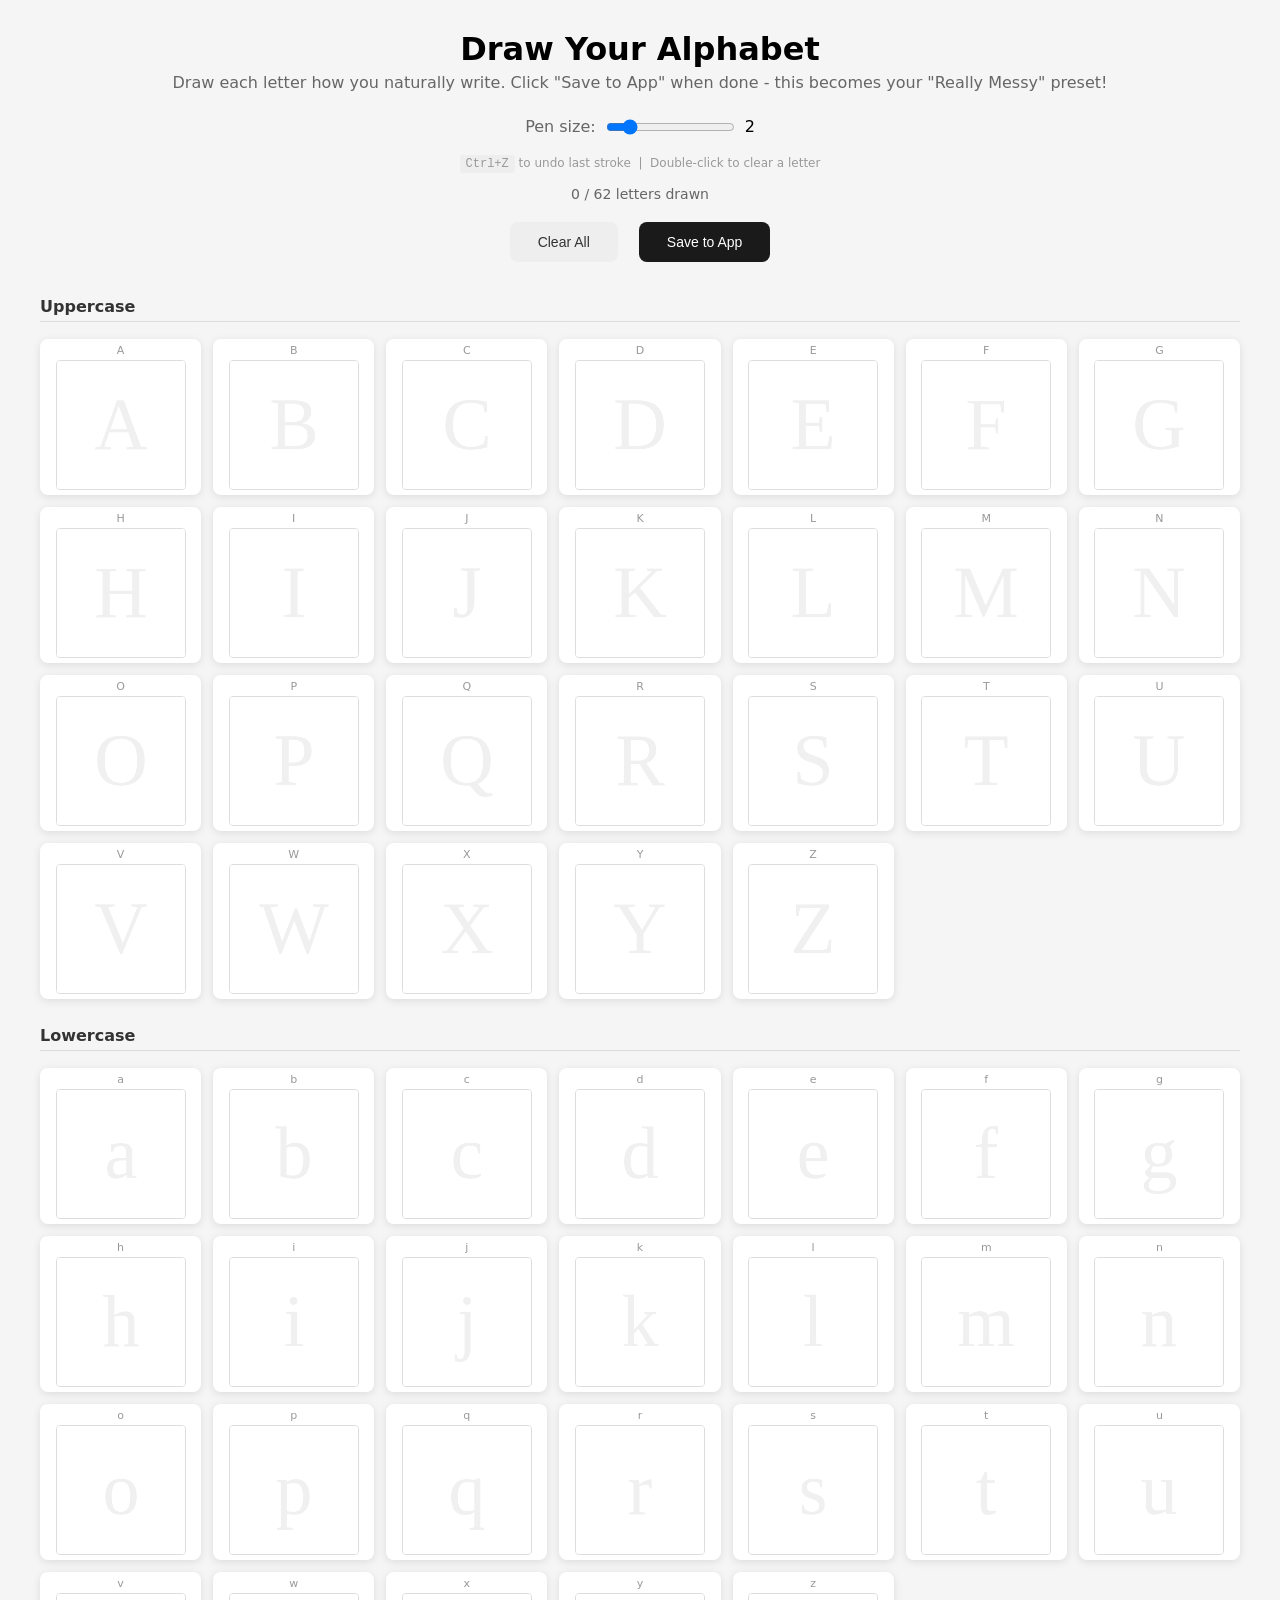
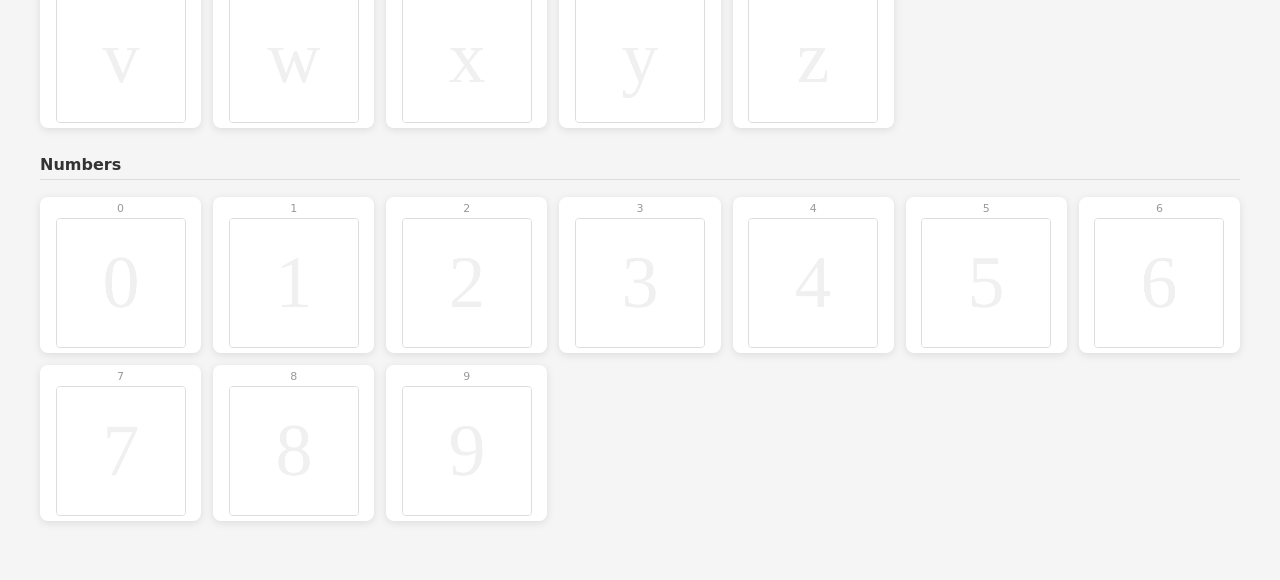
<file: draw-alphabet.html>
<!DOCTYPE html>
<html lang="en">
<head>
    <meta charset="UTF-8">
    <meta name="viewport" content="width=device-width, initial-scale=1.0">
    <title>Draw Your Alphabet</title>
    <style>
        * { margin: 0; padding: 0; box-sizing: border-box; }
        body {
            font-family: system-ui, sans-serif;
            background: #f5f5f5;
            padding: 30px;
        }
        h1 { text-align: center; margin-bottom: 5px; }
        p { text-align: center; color: #666; margin-bottom: 25px; }
        .grid {
            display: grid;
            grid-template-columns: repeat(auto-fill, minmax(140px, 1fr));
            gap: 12px;
            max-width: 1200px;
            margin: 0 auto 30px;
        }
        .letter-box {
            background: white;
            border-radius: 8px;
            padding: 5px;
            box-shadow: 0 2px 8px rgba(0,0,0,0.1);
        }
        .letter-label {
            text-align: center;
            font-size: 11px;
            color: #999;
            margin-bottom: 3px;
        }
        canvas {
            display: block;
            width: 130px;
            height: 130px;
            border: 1px solid #ddd;
            border-radius: 4px;
            cursor: crosshair;
            margin: 0 auto;
        }
        canvas.drawn {
            border-color: #4CAF50;
        }
        .controls {
            text-align: center;
            margin-bottom: 20px;
        }
        button {
            padding: 12px 28px;
            border: none;
            border-radius: 8px;
            font-size: 14px;
            font-weight: 500;
            cursor: pointer;
            margin: 0 8px;
        }
        .clear-all { background: #eee; color: #333; }
        .clear-all:hover { background: #ddd; }
        .export { background: #1a1a1a; color: white; }
        .export:hover { background: #333; }
        .progress {
            text-align: center;
            margin-bottom: 20px;
            font-size: 14px;
            color: #666;
        }
        .section-label {
            grid-column: 1 / -1;
            font-weight: 600;
            color: #333;
            padding: 15px 0 5px;
            border-bottom: 1px solid #ddd;
            margin-bottom: 5px;
        }
        .pen-size {
            display: flex;
            align-items: center;
            justify-content: center;
            gap: 10px;
            margin-bottom: 20px;
        }
        .pen-size label { color: #666; }
        .undo-btn {
            position: absolute;
            top: 2px;
            right: 2px;
            width: 18px;
            height: 18px;
            border-radius: 50%;
            border: none;
            background: #eee;
            color: #666;
            font-size: 10px;
            cursor: pointer;
            opacity: 0;
            transition: 0.2s;
        }
        .letter-box:hover .undo-btn { opacity: 1; }
        .undo-btn:hover { background: #ddd; }
        .letter-box { position: relative; }
        .keyboard-hint {
            text-align: center;
            font-size: 12px;
            color: #999;
            margin-bottom: 15px;
        }
        kbd {
            background: #eee;
            padding: 2px 6px;
            border-radius: 3px;
            font-family: monospace;
        }
    </style>
</head>
<body>
    <h1>Draw Your Alphabet</h1>
    <p>Draw each letter how you naturally write. Click "Save to App" when done - this becomes your "Really Messy" preset!</p>
    
    <div class="pen-size">
        <label>Pen size:</label>
        <input type="range" id="penSize" min="1" max="8" value="2">
        <span id="sizeVal">2</span>
    </div>
    
    <div class="keyboard-hint">
        <kbd>Ctrl+Z</kbd> to undo last stroke &nbsp;|&nbsp; Double-click to clear a letter
    </div>
    
    <div class="progress" id="progress">0 / 62 letters drawn</div>
    
    <div class="controls">
        <button class="clear-all" onclick="clearAll()">Clear All</button>
        <button class="export" onclick="exportAlphabet()">Save to App</button>
    </div>
    
    <div class="grid" id="grid"></div>

    <script>
        const CHARS = 'ABCDEFGHIJKLMNOPQRSTUVWXYZabcdefghijklmnopqrstuvwxyz0123456789';
        const canvases = {};
        const history = {}; // Store stroke history per canvas
        let penSize = 2;
        let currentCanvas = null;
        let drawing = false;
        let lastX = 0, lastY = 0;
        let currentStroke = [];
        let lastEditedCanvas = null;

        document.getElementById('penSize').addEventListener('input', e => {
            penSize = parseInt(e.target.value);
            document.getElementById('sizeVal').textContent = penSize;
        });

        // Global undo with Ctrl+Z
        document.addEventListener('keydown', e => {
            if ((e.ctrlKey || e.metaKey) && e.key === 'z') {
                e.preventDefault();
                if (lastEditedCanvas) {
                    undoStroke(lastEditedCanvas.dataset.char);
                }
            }
        });

        function createGrid() {
            const grid = document.getElementById('grid');
            
            // Uppercase
            const upperLabel = document.createElement('div');
            upperLabel.className = 'section-label';
            upperLabel.textContent = 'Uppercase';
            grid.appendChild(upperLabel);
            
            for (let i = 0; i < 26; i++) {
                createLetterBox(CHARS[i]);
            }
            
            // Lowercase
            const lowerLabel = document.createElement('div');
            lowerLabel.className = 'section-label';
            lowerLabel.textContent = 'Lowercase';
            grid.appendChild(lowerLabel);
            
            for (let i = 26; i < 52; i++) {
                createLetterBox(CHARS[i]);
            }
            
            // Numbers
            const numLabel = document.createElement('div');
            numLabel.className = 'section-label';
            numLabel.textContent = 'Numbers';
            grid.appendChild(numLabel);
            
            for (let i = 52; i < 62; i++) {
                createLetterBox(CHARS[i]);
            }
        }

        function createLetterBox(char) {
            const box = document.createElement('div');
            box.className = 'letter-box';
            
            // Initialize history for this char
            history[char] = [];
            
            const label = document.createElement('div');
            label.className = 'letter-label';
            label.textContent = char;
            
            // Undo button
            const undoBtn = document.createElement('button');
            undoBtn.className = 'undo-btn';
            undoBtn.textContent = '↩';
            undoBtn.title = 'Undo (Ctrl+Z)';
            undoBtn.onclick = (e) => {
                e.stopPropagation();
                undoStroke(char);
            };
            
            const canvas = document.createElement('canvas');
            canvas.width = 260;
            canvas.height = 260;
            canvas.dataset.char = char;
            
            clearCanvas(canvas, char);
            
            canvas.addEventListener('mousedown', startDraw);
            canvas.addEventListener('mousemove', draw);
            canvas.addEventListener('mouseup', endDraw);
            canvas.addEventListener('mouseout', endDraw);
            canvas.addEventListener('touchstart', handleTouchStart);
            canvas.addEventListener('touchmove', handleTouchMove);
            canvas.addEventListener('touchend', endDraw);
            
            // Double click to clear
            canvas.addEventListener('dblclick', () => {
                history[char] = [];
                clearCanvas(canvas, char);
                canvas.classList.remove('drawn');
                updateProgress();
            });
            
            box.appendChild(label);
            box.appendChild(undoBtn);
            box.appendChild(canvas);
            document.getElementById('grid').appendChild(box);
            canvases[char] = canvas;
        }

        function clearCanvas(canvas, char) {
            const ctx = canvas.getContext('2d');
            ctx.fillStyle = 'white';
            ctx.fillRect(0, 0, 260, 260);
            ctx.font = '150px Georgia';
            ctx.textAlign = 'center';
            ctx.textBaseline = 'middle';
            ctx.fillStyle = '#f0f0f0';
            ctx.fillText(char, 130, 140);
        }

        function redrawCanvas(char) {
            const canvas = canvases[char];
            clearCanvas(canvas, char);
            const ctx = canvas.getContext('2d');
            
            // Redraw all strokes
            history[char].forEach(stroke => {
                if (stroke.points.length < 2) return;
                ctx.beginPath();
                ctx.moveTo(stroke.points[0].x, stroke.points[0].y);
                for (let i = 1; i < stroke.points.length; i++) {
                    ctx.lineTo(stroke.points[i].x, stroke.points[i].y);
                }
                ctx.strokeStyle = '#1a1a2e';
                ctx.lineWidth = stroke.size * 2;
                ctx.lineCap = 'round';
                ctx.lineJoin = 'round';
                ctx.stroke();
            });
            
            if (history[char].length > 0) {
                canvas.classList.add('drawn');
            } else {
                canvas.classList.remove('drawn');
            }
            updateProgress();
        }

        function undoStroke(char) {
            if (history[char] && history[char].length > 0) {
                history[char].pop();
                redrawCanvas(char);
            }
        }

        function startDraw(e) {
            drawing = true;
            currentCanvas = e.target;
            lastEditedCanvas = currentCanvas;
            currentStroke = { points: [], size: penSize };
            const rect = currentCanvas.getBoundingClientRect();
            const scaleX = currentCanvas.width / rect.width;
            const scaleY = currentCanvas.height / rect.height;
            lastX = (e.clientX - rect.left) * scaleX;
            lastY = (e.clientY - rect.top) * scaleY;
            currentStroke.points.push({ x: lastX, y: lastY });
        }

        function draw(e) {
            if (!drawing || !currentCanvas) return;
            const rect = currentCanvas.getBoundingClientRect();
            const scaleX = currentCanvas.width / rect.width;
            const scaleY = currentCanvas.height / rect.height;
            const x = (e.clientX - rect.left) * scaleX;
            const y = (e.clientY - rect.top) * scaleY;
            
            currentStroke.points.push({ x, y });
            
            const ctx = currentCanvas.getContext('2d');
            ctx.beginPath();
            ctx.moveTo(lastX, lastY);
            ctx.lineTo(x, y);
            ctx.strokeStyle = '#1a1a2e';
            ctx.lineWidth = penSize * 2;
            ctx.lineCap = 'round';
            ctx.lineJoin = 'round';
            ctx.stroke();
            
            lastX = x;
            lastY = y;
            currentCanvas.classList.add('drawn');
        }

        function endDraw() {
            if (drawing && currentCanvas && currentStroke.points.length > 1) {
                const char = currentCanvas.dataset.char;
                history[char].push(currentStroke);
            }
            drawing = false;
            currentCanvas = null;
            currentStroke = [];
            updateProgress();
        }

        function handleTouchStart(e) {
            e.preventDefault();
            const touch = e.touches[0];
            drawing = true;
            currentCanvas = e.target;
            lastEditedCanvas = currentCanvas;
            currentStroke = { points: [], size: penSize };
            const rect = currentCanvas.getBoundingClientRect();
            const scaleX = currentCanvas.width / rect.width;
            const scaleY = currentCanvas.height / rect.height;
            lastX = (touch.clientX - rect.left) * scaleX;
            lastY = (touch.clientY - rect.top) * scaleY;
            currentStroke.points.push({ x: lastX, y: lastY });
        }

        function handleTouchMove(e) {
            e.preventDefault();
            if (!drawing || !currentCanvas) return;
            const touch = e.touches[0];
            const rect = currentCanvas.getBoundingClientRect();
            const scaleX = currentCanvas.width / rect.width;
            const scaleY = currentCanvas.height / rect.height;
            const x = (touch.clientX - rect.left) * scaleX;
            const y = (touch.clientY - rect.top) * scaleY;
            
            currentStroke.points.push({ x, y });
            
            const ctx = currentCanvas.getContext('2d');
            ctx.beginPath();
            ctx.moveTo(lastX, lastY);
            ctx.lineTo(x, y);
            ctx.strokeStyle = '#1a1a2e';
            ctx.lineWidth = penSize * 2;
            ctx.lineCap = 'round';
            ctx.lineJoin = 'round';
            ctx.stroke();
            
            lastX = x;
            lastY = y;
            currentCanvas.classList.add('drawn');
        }

        function updateProgress() {
            const drawn = document.querySelectorAll('canvas.drawn').length;
            document.getElementById('progress').textContent = `${drawn} / 62 letters drawn`;
        }

        function clearAll() {
            Object.entries(canvases).forEach(([char, canvas]) => {
                history[char] = [];
                clearCanvas(canvas, char);
                canvas.classList.remove('drawn');
            });
            updateProgress();
        }

        function exportAlphabet() {
            const data = {};
            Object.entries(canvases).forEach(([char, canvas]) => {
                if (canvas.classList.contains('drawn')) {
                    data[char] = canvas.toDataURL();
                }
            });
            
            // Save to localStorage so main app can use it
            localStorage.setItem('myHandwriting', JSON.stringify(data));
            
            const count = Object.keys(data).length;
            alert(`Saved ${count} letters! Go back to the main app and select "Really Messy" - it will use YOUR handwriting now.`);
        }

        // Load existing saved letters on page load
        function loadSaved() {
            const saved = localStorage.getItem('myHandwriting');
            if (saved) {
                const data = JSON.parse(saved);
                Object.entries(data).forEach(([char, dataUrl]) => {
                    const canvas = canvases[char];
                    if (canvas) {
                        const img = new Image();
                        img.onload = () => {
                            const ctx = canvas.getContext('2d');
                            ctx.fillStyle = 'white';
                            ctx.fillRect(0, 0, 260, 260);
                            ctx.drawImage(img, 0, 0);
                            canvas.classList.add('drawn');
                            updateProgress();
                        };
                        img.src = dataUrl;
                    }
                });
            }
        }

        createGrid();
        setTimeout(loadSaved, 100);
    </script>
</body>
</html>
</file>
